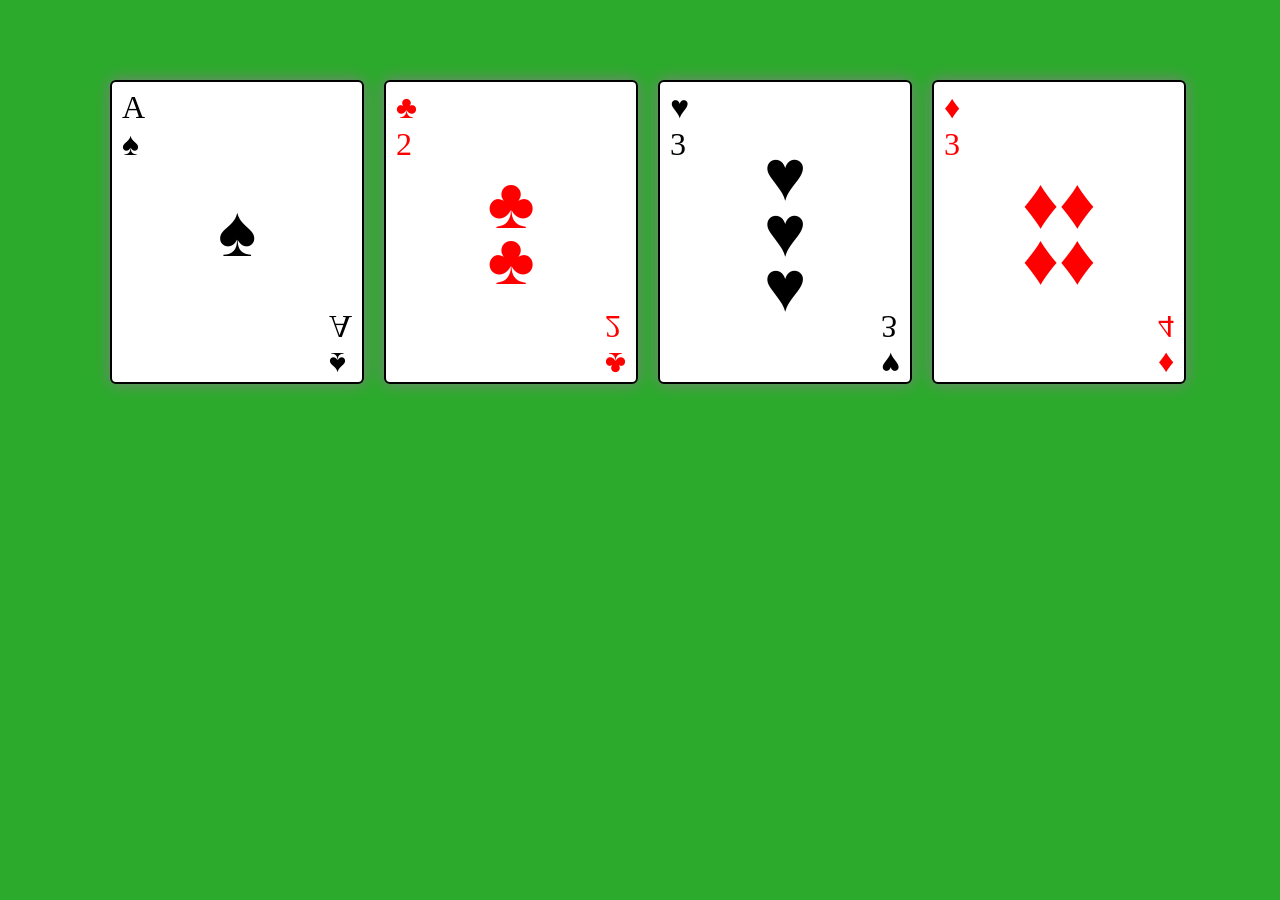
<file: web design fcc 1 of 5/index.html>
<!DOCTYPE html>
<html lang="en">

<head>
  <meta charset="UTF-8">
  <meta name="viewport" content="width=device-width, initial-scale=1.0">
  <title>Playing Cards</title>
  <link rel="stylesheet" href="styles.css">

</head>

<body>
  <main id="playing-cards">
    <div class="card">
      <div class="left">A
        <div>♠</div>
        </div>
      <div class="middle">♠</div>
      <div class="right">♠<div>A</div></div>
    </div>

    <div class="card card2">
      <div class="left">♣<div>2</div></div>
      <div class="middle">♣<div>♣</div></div>
      <div class="right">♣<div>2</div></div>
    </div>
    
    <div class="card">
      <div class="left">♥<div>3</div></div>
      <div class="middle">♥
        <div>♥</div>
        <div>♥</div>
      </div>
      <div class="right">♥<div>3</div></div>
      </div>

      <div class="card card4">
      <div class="left">♦<div>3</div></div>
      <div class="middle">♦♦
        <div>♦♦</div>
        
        </div>
      <div class="right">♦<div>4</div></div>
    </div>
  </main>

</body>

</html>
</file>
<file: web design fcc 1 of 5/styles.css>
body {
  background: rgb(44, 170, 44);
  width: 100%;

}
#playing-cards {
  display: flex;
  flex-wrap: wrap;
  gap: 20px;
  justify-content: center;
  margin-top: 80px;
  
}
.card {
  display: flex;
  justify-content: space-between;
  width: 25%;
  max-width: 250px;
  height: 300px;
  border: 2px solid black;
  border-radius: 6px;
  background: white;
  box-shadow: 0 0 15px gray;
  font-size: 2rem;
  
}
.card2, .card4 {
  color: red;
}

.card:hover {
  box-shadow: 3px 2px 15px black, -3px -2px 15px black;
}
.left {
  align-self: flex-start;
  padding-left: 10px;
  padding-top: 7px;
  
}
.middle {
  display: flex;
  align-self: center;
  flex-direction: column;
  font-size: 4.5rem;
  justify-content: center;
  gap: 5px;
  line-height: 0.7;
 
}
.right {
  align-self: flex-end;
  transform: rotate(180deg) scaleX(-1);
  padding-right: 10px;
  padding-bottom: 7px;
  
}
</file>
